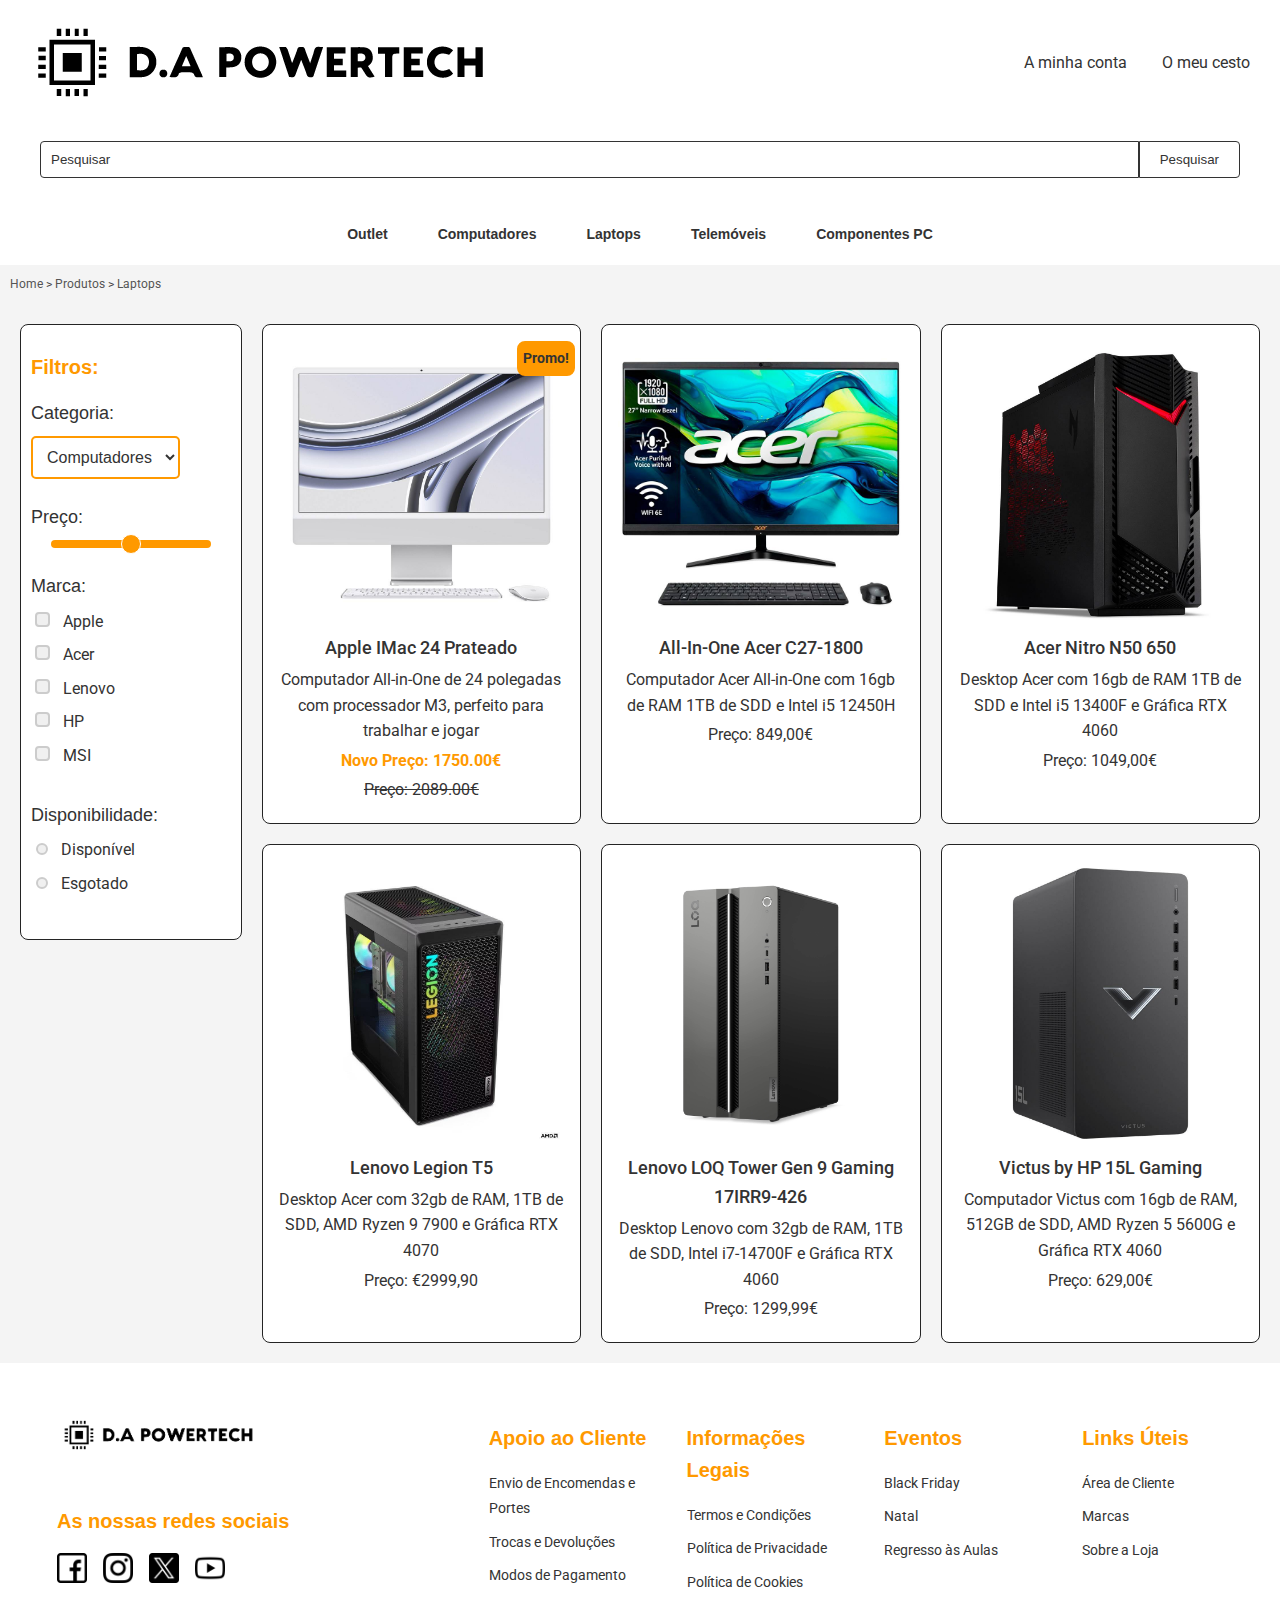
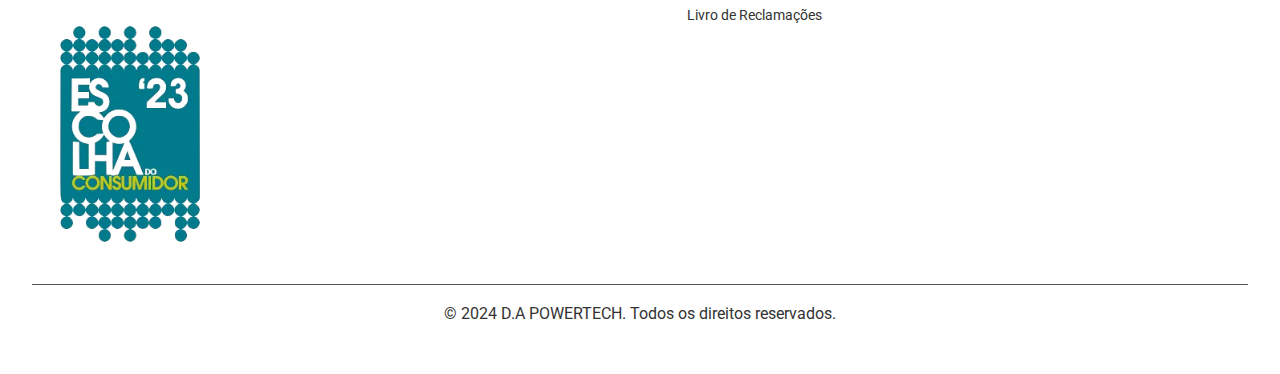
<file: index.html>
<!DOCTYPE html>
<html lang="en">
  <head>
    <meta charset="UTF-8" />
    <meta name="viewport" content="width=device-width, initial-scale=1.0" />
    <title>D.A POWERTECH</title>
    <link rel="icon" type="image/x-icon" href="imagens\icones\chip.png" />
    <link rel="stylesheet" href="/styling/styles.css" />
  </head>
  <body>
    <!-- Header -->
    <header class="header">
      <div class="main-header">
        <picture class="logo">
          <source media="(min-width:1000px)" srcset="./imagens/logo2.png" />
          <source
            media="(min-width:20px)"
            srcset="./imagens/logo-sem-nome-beta.png"
          />
          <img src="./imagens/logo2.png" alt="logo" style="width: auto" />
        </picture>
        <div class="search-bar">
          <input type="text" placeholder="Pesquisar" />
          <button>Pesquisar</button>
        </div>
        <div class="user-options">
          <a href="#">A minha conta</a>
          <a href="#">O meu cesto</a>
        </div>
      </div>
      <button class="hamburguer-button">
        <img src="./imagens/icones/burger-bar.png" alt="Menu" class="burguer" />
      </button>
      <nav class="categories-bar">
        <a href="#">Outlet</a>
        <a href="#">Computadores</a>
        <a href="#">Laptops</a>
        <a href="#">Telemóveis</a>
        <a href="#">Componentes PC</a>
      </nav>
      <div class="breadcrumbs">
        <a href="#">Home</a> > <a href="#">Produtos</a> > <span>Laptops</span>
      </div>
    </header>

    <!-- Main -->
    <main>
      <button class="botaofiltros">Filtros</button>
      <div class="filters">
        <h4>Filtros:</h4>
        <div class="filter-category">
          <label for="category"><h5>Categoria:</h5></label>
          <select class="category" id="category">
            <option>Computadores</option>
            <option>Laptops</option>
            <option>Telemóveis</option>
            <option>Componentes</option>
          </select>
        </div>

        <div class="filter-price">
          <label for="price"><h5>Preço:</h5></label>
          <input type="range" id="price" min="0" max="6000" />
        </div>

        <div class="filter-brand">
          <h5>Marca:</h5>
          <div class="brand-option">
            <input type="checkbox" id="apple" />
            <label for="apple">Apple</label>
          </div>
          <div class="brand-option">
            <input type="checkbox" id="Acer" />
            <label for="Acer">Acer</label>
          </div>
          <div class="brand-option">
            <input type="checkbox" id="Lenovo" />
            <label for="Lenovo">Lenovo</label>
          </div>
          <div class="brand-option">
            <input type="checkbox" id="HP" />
            <label for="HP">HP</label>
          </div>
          <div class="brand-option">
            <input type="checkbox" id="msi" />
            <label for="msi">MSI</label>
          </div>
        </div>

        <div class="filter-availability">
          <h5>Disponibilidade:</h5>
          <div class="stock-option">
            <input type="radio" id="available" name="availability" />
            <label for="available">Disponível</label>
          </div>
          <div class="stock-option">
            <input type="radio" id="out-of-stock" name="availability" />
            <label for="out-of-stock">Esgotado</label>
          </div>
        </div>
      </div>

      <div class="product-grid">
        <div class="product product-promo">
          <div class="tag">Promo!</div>
          <img
            src="imagens\computadores\Apple iMac 24 Prateado.jpg"
            alt="IMac 24 Prateado"
          />
          <a href="#">Apple IMac 24 Prateado</a>
          <p>
            Computador All-in-One de 24 polegadas com processador M3, perfeito
            para trabalhar e jogar
          </p>

          <p class="discount">Novo Preço: 1750.00€</p>
          <p class="price">Preço: 2089.00€</p>
        </div>
        <div class="product">
          <img
            src="imagens\computadores\Computador All-In-One Acer C27-1800 27 polegadas.jpg"
            alt="Acer C27-1800"
          />
          <a href="#">All-In-One Acer C27-1800</a>
          <p>
            Computador Acer All-in-One com 16gb de RAM 1TB de SDD e Intel i5
            12450H
          </p>
          <p>Preço: 849,00€</p>
        </div>
        <div class="product">
          <img
            src="imagens\computadores\Computador Desktop Acer Nitro N50-650 Gaming Black.jpg"
            alt="Acer Nitro N50 650"
          />
          <a href="#">Acer Nitro N50 650</a>
          <p>
            Desktop Acer com 16gb de RAM 1TB de SDD e Intel i5 13400F e Gráfica
            RTX 4060
          </p>
          <p>Preço: 1049,00€</p>
        </div>
        <div class="product">
          <img
            src="imagens\computadores\Computador Desktop Lenovo Legion T5 Gaming 26ARA8-663 Storm Grey.jpg"
            alt="Lenovo Legion T5"
          />
          <a href="#">Lenovo Legion T5</a>
          <p>
            Desktop Acer com 32gb de RAM, 1TB de SDD, AMD Ryzen 9 7900 e Gráfica
            RTX 4070
          </p>
          <p>Preço: €2999,90</p>
        </div>
        <div class="product">
          <img
            src="\imagens\computadores\Lenovo LOQ Tower Gen 9.jpg"
            alt="Lenovo LOQ Tower Gen 9 Gaming 17IRR9-426"
          />
          <a href="#">Lenovo LOQ Tower Gen 9 Gaming 17IRR9-426</a>
          <p>
            Desktop Lenovo com 32gb de RAM, 1TB de SDD, Intel i7-14700F e
            Gráfica RTX 4060
          </p>
          <p>Preço: 1299,99€</p>
        </div>
        <div class="product">
          <img src="imagens\computadores\Victus HP 15L.jpg" alt="Produto 6" />
          <a href="#">Victus by HP 15L Gaming</a>
          <p>
            Computador Victus com 16gb de RAM, 512GB de SDD, AMD Ryzen 5 5600G e
            Gráfica RTX 4060
          </p>
          <p>Preço: 629,00€</p>
        </div>
      </div>
    </main>

    <!-- Footer -->
    <footer class="footer">
      <div class="footer-top">
        <div class="social">
          <img src="./imagens/logo2.png" alt="Logo da loja" class="logo" />
          <h4>As nossas redes sociais</h4>
          <ul class="social-icons">
            <li>
              <a
                href="https://www.facebook.com/seu-perfil"
                target="_blank"
                rel="noopener noreferrer"
              >
                <img src="./imagens/icones/facebook.png" alt="Facebook" />
              </a>
            </li>
            <li>
              <a
                href="https://www.instagram.com/"
                target="_blank"
                rel="noopener noreferrer"
              >
                <img src="./imagens/icones/instagram.png" alt="Instagram" />
              </a>
            </li>
            <li>
              <a
                href="https://www.twitter.com/"
                target="_blank"
                rel="noopener noreferrer"
              >
                <img src="./imagens/icones/twitter.png" alt="Twitter" />
              </a>
            </li>
            <li>
              <a
                href="https://www.youtube.com/"
                target="_blank"
                rel="noopener noreferrer"
              >
                <img src="./imagens/icones/youtube.png" alt="Youtube" />
              </a>
            </li>
          </ul>
          <img
            src="./imagens/escolha do consumidor.png"
            alt="Escolha do Consumidor"
            class="award"
          />
        </div>
        <div class="links">
          <div>
            <h4>Apoio ao Cliente</h4>
            <ul>
              <li><a href="#">Envio de Encomendas e Portes</a></li>
              <li><a href="#">Trocas e Devoluções</a></li>
              <li><a href="#">Modos de Pagamento</a></li>
            </ul>
          </div>
          <div>
            <h4>Informações Legais</h4>
            <ul>
              <li><a href="#">Termos e Condições</a></li>
              <li><a href="#">Política de Privacidade</a></li>
              <li><a href="#">Política de Cookies</a></li>
              <li><a href="#">Livro de Reclamações</a></li>
            </ul>
          </div>
          <div>
            <h4>Eventos</h4>
            <ul>
              <li><a href="#">Black Friday</a></li>
              <li><a href="#">Natal</a></li>
              <li><a href="#">Regresso às Aulas</a></li>
            </ul>
          </div>
          <div>
            <h4>Links Úteis</h4>
            <ul>
              <li><a href="#">Área de Cliente</a></li>
              <li><a href="#">Marcas</a></li>
              <li><a href="#">Sobre a Loja</a></li>
            </ul>
          </div>
        </div>
      </div>
      <div class="footer-bottom">
        <p>&copy; 2024 D.A POWERTECH. Todos os direitos reservados.</p>
      </div>
    </footer>
    <script>
      document.querySelector(".botaofiltros").addEventListener("click", () => {
        document.querySelector(".filters").classList.toggle("opened");
      });
      document.querySelector(".burguer").addEventListener("click", () => {
        document.querySelector(".categories-bar").classList.toggle("opened");
      });
    </script>
  </body>
</html>
</file>
<file: styling/styles.css>
@charset "UTF-8";
/* Cores de Fundo */
/* Cores de Texto */
/* Cores de Breadcrumbs e Bordas */
/* Cores de Fundo Claro */
/* Cores de Fundo */
/* Cores de Texto */
/* Cores de Breadcrumbs e Bordas */
/* Cores de Fundo Claro */
/* Importação das fontes do Google Fonts */
@import url("https://fonts.googleapis.com/css2?family=Roboto:wght@400;500&family=Poppins:wght@400;700&display=swap");
/* Fontes principais */
/* Tamanhos de texto */
/* Estilos gerais */
body {
  font-family: "Roboto", sans-serif;
  font-size: 16px;
  line-height: 1.6;
}

h1,
h2,
h3,
h4,
h5,
h6 {
  font-family: "Montserrat", sans-serif;
  font-weight: bold;
  color: #333;
}

h1 {
  font-size: 24px;
}

h2 {
  font-size: 20px;
}

h3,
h4,
h5,
h6 {
  font-size: 16px;
}

p {
  margin: 0 0 15px;
  font-size: 16px;
}

.product-grid {
  flex: 5;
  display: grid;
  grid-template-columns: repeat(3, 1fr);
  gap: 20px;
}
.product-grid .product {
  background-color: white;
  border: 1px solid #242424;
  padding: 1rem;
  border-radius: 8px;
  text-align: center;
  position: relative;
}
.product-grid .product .tag {
  position: absolute;
  background-color: #ff9900;
  color: #333;
  font-size: 14px;
  padding: 4px;
  border: 2px solid #ff9900;
  border-radius: 8px;
  right: 5px;
}
.product-grid .product .discount {
  color: #ff9900;
}
.product-grid .product .discount,
.product-grid .product .tag {
  display: none;
  font-weight: bold;
}
.product-grid .product-promo .discount,
.product-grid .product .tag {
  display: block;
}
.product-grid .product-promo .price {
  text-decoration: line-through;
}
.product-grid .product img {
  width: 100%;
  -o-object-fit: cover;
     object-fit: cover;
}
.product-grid .product a {
  margin: 0.5rem 0;
  text-decoration: none;
  font-weight: 500;
  font-size: 18px;
  color: #333;
  transition: transform 0.3s ease, color 0.3s ease;
}
.product-grid .product a:hover {
  color: #ff9900;
}
.product-grid .product p {
  margin: 0.25rem 0;
  color: #333;
}

@media (max-width: 768px) {
  .product-grid {
    grid-template-columns: repeat(2, 1fr);
  }
}
@media (max-width: 512px) {
  .product-grid {
    grid-template-columns: 1fr;
    justify-items: center;
  }
  .product {
    max-width: 350px;
  }
}
.filters {
  flex: 1;
  background-color: white;
  border-radius: 8px;
  border: 1px solid #242424;
  padding: 10px;
  color: #333;
  height: 100%;
  width: 100%;
}
.filters h4 {
  margin-top: 1rem;
  margin-bottom: 1rem;
  font-size: 20px;
  font-family: "Montserrat", sans-serif;
  color: #ff9900;
}
.filters .filter-category,
.filters .filter-price,
.filters .filter-brand,
.filters .filter-availability {
  margin-bottom: 1.5rem;
}
.filters .filter-category label,
.filters .filter-price label,
.filters .filter-brand label,
.filters .filter-availability label {
  display: block;
  margin-bottom: 0.5rem;
}
.filters h5 {
  margin: 0.5rem 0;
  font-size: 18px;
  color: #333;
  font-weight: normal;
}
.filters .category {
  padding: 10px;
  border: 2px solid #ff9900;
  border-radius: 5px;
  font-size: 16px;
  background-color: white;
  color: #333;
  outline: none;
}
.filters .filter-brand input[type=checkbox] {
  -webkit-appearance: none;
  width: 15px;
  height: 15px;
  border: 2px solid #ccc;
  border-radius: 4px;
  background-color: #f0f0f0;
  position: relative;
  cursor: pointer;
}
.filters .filter-brand input[type=checkbox]:checked {
  background-color: #ff9900;
  border-color: #ff9900;
}
.filters .filter-brand input[type=checkbox]:checked::before {
  content: "✔";
  position: absolute;
  top: -4px;
  color: white;
}

.filters.opened {
  transform: none;
  opacity: 1;
}

.botaofiltros {
  border: 1px solid #242424;
  border-radius: 5px;
  font-size: 14px;
  background-color: white;
  color: #333;
  outline: none;
  display: none;
  width: 30%;
  align-self: flex-start;
}

.filter-availability input[type=radio] {
  -webkit-appearance: none;
  width: 12px;
  height: 12px;
  border: 2px solid #ccc;
  border-radius: 50%;
  background-color: #f0f0f0;
  position: relative;
  cursor: pointer;
}
.filter-availability input[type=radio]:checked {
  background-color: #ff9900;
}

.brand-option,
.stock-option {
  display: flex;
  flex-direction: row;
  align-items: baseline;
  gap: 10px;
}

input[type=range] {
  -webkit-appearance: none;
  width: 80%;
  height: 8px;
  border-radius: 5px;
  outline: none;
  display: flex;
  justify-self: center;
}
input[type=range]::-webkit-slider-runnable-track {
  -webkit-appearance: none;
  height: 8px;
  background: #ff9900;
  border-radius: 10px;
}
input[type=range]::-webkit-slider-thumb {
  -webkit-appearance: none;
  width: 20px;
  height: 20px;
  background: #ff9900;
  border-radius: 50%;
  border: 1px solid #fff;
  margin-top: -6px;
  cursor: pointer;
}

@media (max-width: 1024px) {
  .filters {
    margin-top: 40px;
    position: absolute;
    min-width: 200px;
    max-width: 350px;
    transform: translateX(-100%);
    opacity: 0;
    transition: all 0.5s ease;
    z-index: 1;
    align-self: flex-start;
  }
  .botaofiltros {
    display: inline-block;
    cursor: pointer;
  }
  .botaofiltros:active {
    border: 2px solid #ff9900;
  }
}
@media (max-width: 512px) {
  .filters {
    align-self: center;
  }
}
/* Header */
.header {
  background-color: white;
  position: sticky;
  top: 0;
  width: 100%;
  z-index: 10;
}
.header .main-header {
  display: flex;
  align-items: center;
  justify-content: space-between;
  padding: 15px 20px;
  flex-wrap: wrap;
  transition: padding 0.3s;
}
.header .main-header .logo {
  filter: brightness(0) invert(0);
}
.header .main-header .user-options {
  display: flex;
}
.header .main-header .user-options a {
  margin-left: 15px;
  text-decoration: none;
  color: #333;
  padding: 5px 10px;
}
.header .main-header .user-options a:hover {
  color: #ff9900;
  transform: scale(1.05);
}
.header .categories-bar {
  display: flex;
  justify-content: center;
  background-color: white;
  padding: 10px 0;
  flex-wrap: wrap;
}
.header .categories-bar a {
  margin: 0 15px;
  text-decoration: none;
  font-family: "Montserrat", sans-serif;
  font-weight: bold;
  color: #333;
  transition: transform 0.3s ease, color 0.3s ease;
}
.header .categories-bar a:hover {
  color: #ff9900;
  transform: scale(1.05);
}

.search-bar {
  display: flex;
  align-items: center;
  flex: 1;
  margin: 10px 20px;
}
.search-bar input {
  flex: 1;
  padding: 10px;
  border: 1px solid #333;
  background-color: transparent;
  color: #333;
  border-radius: 4px 0 0 4px;
}
.search-bar input::-moz-placeholder {
  color: #333;
}
.search-bar input::placeholder {
  color: #333;
}
.search-bar button {
  padding: 10px 20px;
  border: 1px solid #333;
  background-color: white;
  color: #333;
  border-radius: 0 4px 4px 0;
  cursor: pointer;
  transition: background-color 0.3s, transform 0.3s;
}
.search-bar button:hover {
  background-color: white;
  transform: scale(1.05);
}

.breadcrumbs {
  margin: 0;
  padding: 10px 20px;
  background-color: #f4f4f4;
  z-index: 5;
  font-size: 14px;
  width: 100%;
}
.breadcrumbs a {
  text-decoration: none;
  color: #555;
}
.breadcrumbs a:hover {
  color: #ff9900;
}
.breadcrumbs span {
  color: #555;
}

.categories-bar.opened {
  transform: none;
  opacity: 1;
}

.burguer {
  border: 1px solid #242424;
  outline: none;
  display: none;
  align-self: flex-start;
  padding: 0;
  margin: 0;
}

.hamburguer-button {
  display: none;
  padding: 0;
  margin: 0;
}

/* Responsividade */
@media (max-width: 1300px) {
  /* Header */
  .main-header {
    flex-direction: row;
    align-items: flex-start;
    position: relative;
    padding: 10px;
  }
  .logo {
    order: 0;
    align-self: flex-start;
    margin-bottom: 10px;
    max-height: 40px;
  }
  .user-options {
    order: 1;
    flex-wrap: nowrap;
    align-self: flex-end;
    margin-bottom: 10px;
    padding-top: 30px;
  }
  .search-bar {
    order: 2;
    align-self: stretch;
    margin-top: 10px;
    padding: auto;
    width: 100%;
    flex: auto;
    padding-top: 40px;
  }
  .categories-bar {
    justify-content: flex-start;
    padding: 10px;
  }
  .categories-bar {
    display: flex;
    align-items: center;
  }
  .categories-bar a {
    margin: 5px;
    font-size: 14px;
    padding: 10px;
  }
  .breadcrumbs {
    font-size: 12px;
    padding: 10px;
    background-color: #f4f4f4;
  }
}
@media (max-width: 800px) {
  .categories-bar {
    position: absolute;
    transform: translateX(-100%);
    opacity: 0;
    transition: all 0.5s ease;
  }
  .burguer {
    display: inline-block;
    cursor: pointer;
  }
  .burguer:active {
    border: 2px solid #ff9900;
  }
  .hamburguer-button {
    display: flex;
    background-color: transparent;
    border-color: transparent;
    width: 50px;
  }
  .hamburguer-button img {
    width: 100%;
  }
  .hamburguer-button:hover {
    transform: scale(1.05);
  }
}
/* Footer */
.footer {
  background-color: white;
  color: #333;
  padding: 2rem;
  font-family: "Roboto", sans-serif;
}
.footer .footer-top {
  display: flex;
  justify-content: space-between;
  flex-wrap: wrap;
  gap: 2rem;
}
.footer .social {
  flex: 1;
  text-align: left;
  margin-right: auto;
  padding-top: 20px;
  padding-left: 25px;
}
.footer .social .logo {
  max-width: 250px;
  margin-bottom: 1rem;
  filter: brightness(0) invert(0);
}
.footer .social h4 {
  font-size: 20px;
  margin-bottom: 1rem;
  font-family: "Montserrat", sans-serif;
  color: #ff9900;
}
.footer .social-icons {
  list-style: none;
  padding: 0;
  display: flex;
  justify-content: flex-start;
  gap: 1rem;
}
.footer .social-icons a {
  color: #ff9900;
  text-decoration: none;
}
.footer .award {
  margin-top: 1rem;
  max-width: 150px;
}
.footer .links {
  flex: 2;
  display: flex;
  justify-content: flex-start;
  flex-wrap: wrap;
  gap: 2rem;
  margin-left: 20px;
}
.footer .links > div {
  flex: 1;
  min-width: 150px;
}
.footer .links > div h4 {
  margin-bottom: 1rem;
  font-size: 20px;
  font-family: "Montserrat", sans-serif;
  color: #ff9900;
  flex-basis: 100%;
}
.footer .footer-bottom {
  margin-top: 2rem;
  text-align: center;
  font-size: 14px;
  border-top: 1px solid #555;
  padding-top: 1rem;
}

.footer .social-icons a img {
  width: 30px;
  height: auto;
  filter: brightness(0) invert(0);
  transition: transform 0.3s ease, filter 0.3s ease;
}
.footer .social-icons a img:hover {
  transform: scale(1.1);
}

.footer .social-icons a:hover {
  color: #ff9900;
}

.footer .links ul {
  display: flex;
  list-style: none;
  padding: 0;
  flex-direction: column;
  gap: 0.5rem;
}

.footer .links ul li a {
  color: #333;
  text-decoration: none;
  font-size: 14px;
  transition: color 0.3s ease;
}
.footer .links ul li a:hover {
  text-decoration: underline;
  color: #ff9900;
}

/* Responsividade */
@media (max-width: 860px) {
  /* Footer */
  .footer-top {
    flex-direction: column;
    align-items: flex-start;
  }
  .social {
    margin: 0;
    margin-bottom: 1rem;
  }
  .links {
    flex-direction: column;
    width: 100%;
  }
  .links > div {
    flex: 1;
    min-width: auto;
  }
}
/* Geral */
* {
  box-sizing: border-box;
}

body {
  font-family: "Roboto", sans-serif;
  margin: 0;
  padding: 0;
  background-color: #f4f4f4;
  color: #333;
  display: flex;
  flex-direction: column;
}

/* Main */
main {
  display: flex;
  padding: 20px 20px;
  gap: 20px;
}
@media (max-width: 1024px) {
  main {
    flex-direction: column;
    align-items: center;
  }
}/*# sourceMappingURL=styles.css.map */
</file>
